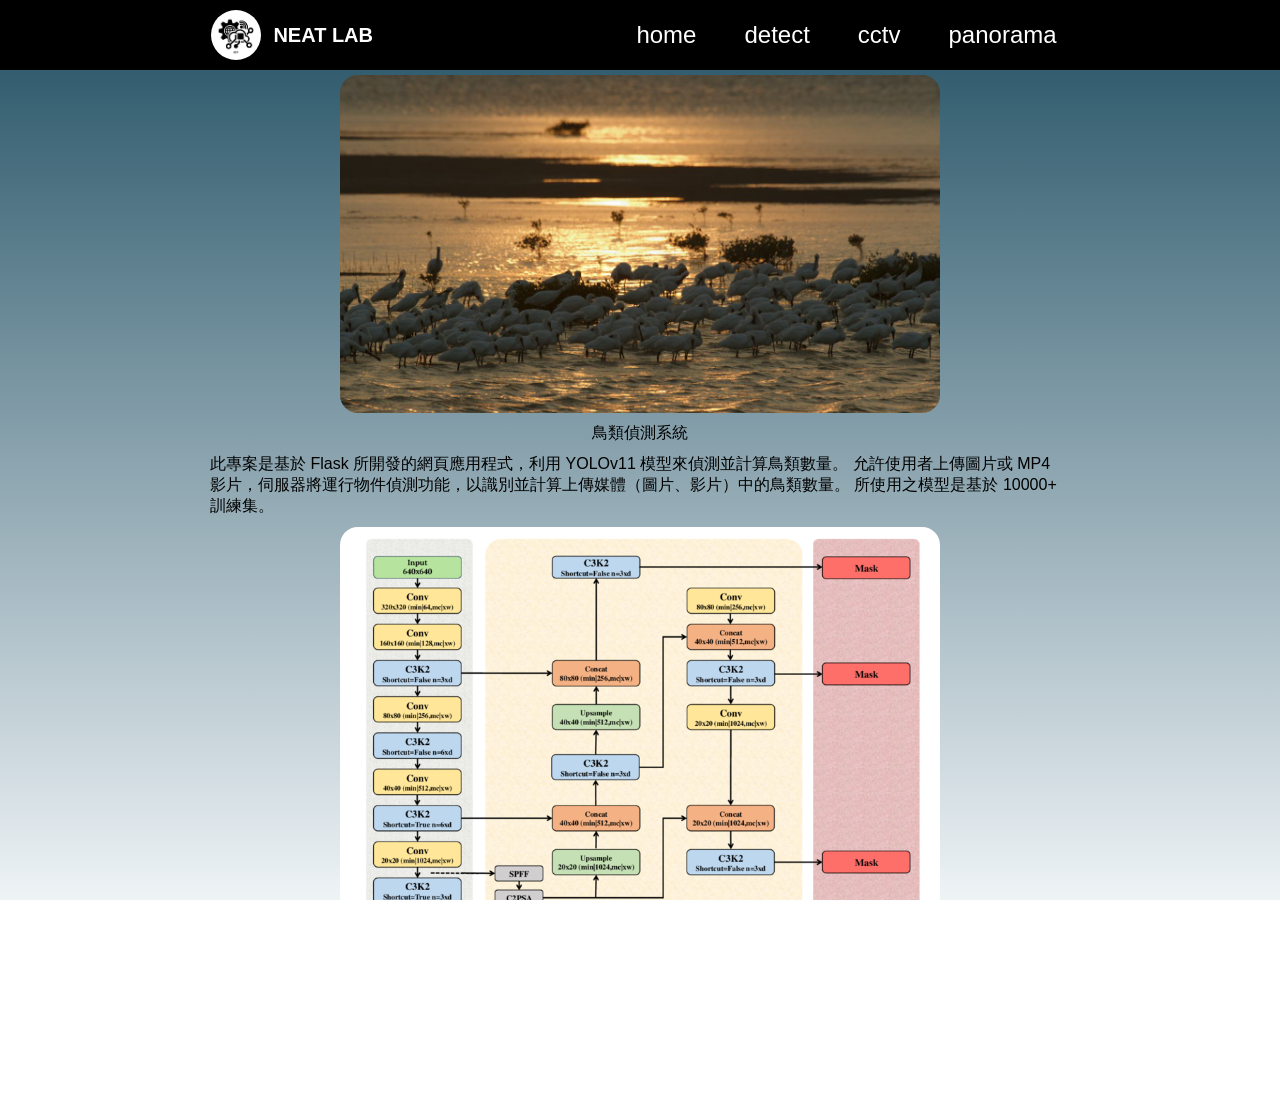
<file: templates/index.html>
<!DOCTYPE html>
<html lang="zh-tw">
<head>
    <meta charset="UTF-8">
    <meta name="viewport" content="width=device-width, initial-scale=1.0">
    <title>NCKU NEAT LAB</title>
    <link rel="stylesheet" href="../static/style.css">
</head>
<body>
    <header>
        <nav>
            <div class="logo">
                <img src="../static/images/neat_logo.jpg" width="50" height="50">
                <span>NEAT LAB</span>
            </div>
            <ul>
                <li><a href="/">home</a></li>
                <li><a href="/detect">detect</a></li>
                <li><a href="/cctv">cctv</a></li>
                <li><a href="/panorama">panorama</a></li>
            </ul>
        </nav>
    </header>
    <main class="content">
        <img src="../static/images/home_page_bird.jpg" width="600">
        <p>鳥類偵測系統</p>
        <p>此專案是基於 Flask 所開發的網頁應用程式，利用 YOLOv11 模型來偵測並計算鳥類數量。 
            允許使用者上傳圖片或 MP4 影片，伺服器將運行物件偵測功能，以識別並計算上傳媒體（圖片、影片）中的鳥類數量。 
            所使用之模型是基於 10000+ 訓練集。</p>
        <img src="../static/images/home_page_bird_2.jpg" width="600">
        <p>聯絡資訊</p>
        <address>701 台南市東區大學路 1 號資訊工程系新館 4 樓 65402</address>
        <p>neat@mail.csie.edu.tw</p>
        <p>06-2757575 分機65402</p>
    </main>
</body>
</html>
</file>
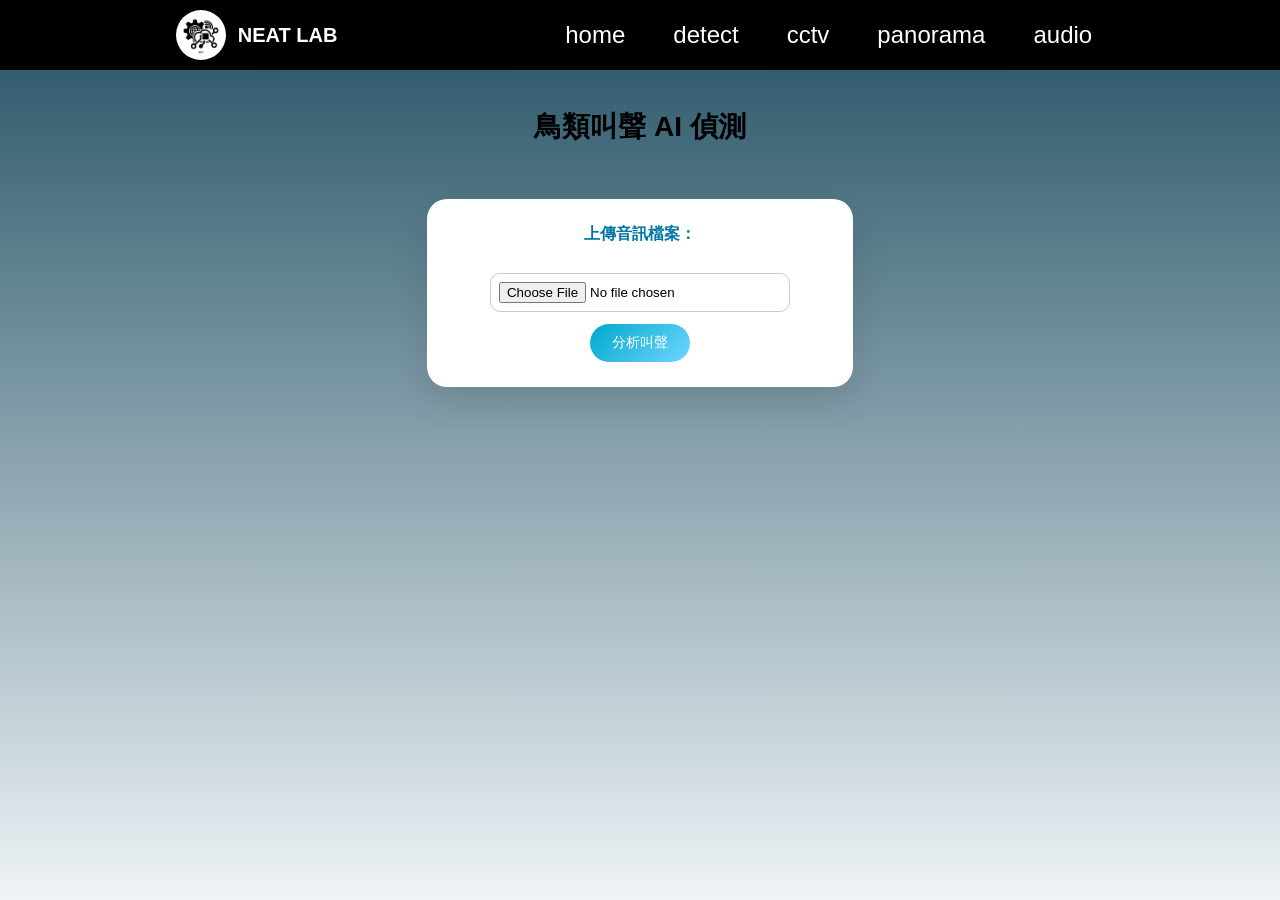
<file: templates/audio.html>
<!DOCTYPE html>
<html lang="zh-tw">
<head>
    <meta charset="UTF-8">
    <meta name="viewport" content="width=device-width, initial-scale=1.0">
    <title>NCKU NEAT LAB</title>
    <link rel="stylesheet" href="../static/style.css">
</head>

<body>
    <header>
        <nav>
            <div class="logo">
                <img src="../static/images/neat_logo.jpg" width="50" height="50">
                <span>NEAT LAB</span>
            </div>
            <ul>
                <li><a href="/">home</a></li>
                <li><a href="/detect">detect</a></li>
                <li><a href="/cctv">cctv</a></li>
                <li><a href="/panorama">panorama</a></li>
                <li><a href="/audio">audio</a></li>
            </ul>
        </nav>
    </header>

    <main class="content">
        <h2>鳥類叫聲 AI 偵測</h2>
        <div class="upload-box">
            <label>上傳音訊檔案：</label>
            <br><br>
            <input type="file" id="audioFile" accept="audio/*,video/*">
            <button onclick="uploadAudio()">分析叫聲</button>
        </div>

        <div id="wait"></div>

        <div class="preview-area">
            <img id="resultChart" style="display:none; width: 600px;">
        </div>

        <script src="../static/audio.js"></script>
    </main>

</body>

</html>
</file>
<file: static/style.css>
html,
body {
    height: 100%;
    margin: 0;
    padding: 0;
    overflow-x: hidden;
}

* {
    box-sizing: border-box;
}

body {
    margin: 0;
    font-family: "Segoe UI", "Noto Sans TC", sans-serif;
    background: linear-gradient(to bottom, #235164, #eef3f6);
    background-repeat: no-repeat;
    background-attachment: fixed;
    padding: 0;
    min-height: 100vh;
    display: flex;
    flex-direction: column;
}

header {
    background: black;
    position: sticky;
    top: 0;
    z-index: 100;
}

nav {
    display: flex;
    align-items: center;
    justify-content: space-evenly;
    padding: 10px 20px;
    margin: 0;
    flex-wrap: wrap;
    gap: 20px;
}

.logo {
    display: flex;
    align-items: center;
    gap: 12px;
    color: white;
    font-size: 20px;
    font-weight: bold;
}

.logo img {
    border-radius: 50%;
    margin: 0;
    width: 50px;
    height: 50px;
}

nav ul {
    list-style: none;
    display: flex;
    gap: 24px;
    margin: 0;
    flex-wrap: wrap;
    justify-content: center;
}

nav a {
    color: white;
    text-decoration: none;
    font-size: 24px;
    padding: 6px 12px;
    border-radius: 20px;
    transition: background 0.3s, transform 0.2s;
}

nav a:hover {
    background: rgba(255, 255, 255, 0.25);
    transform: translateY(-2px);
}

/* ===== 主內容區 ===== */
h2 {
    text-align: center;
    margin-top: 38px;
    color: black;
    font-size: 28px; 
}

h3 {
    text-align: center;
    margin-top: 20px;
    color: black;
    font-size: 24px; 
}

p,
address {
    max-width: 900px;
    margin: 5px auto;
    padding: 0 20px;
}

/* ===== 圖片 ===== */
img {
    display: block;
    margin: 5px auto;
    border-radius: 18px;
    /* box-shadow: 0 10px 25px rgba(0, 0, 0, 0.15); */
    max-width: 100%;
    height: auto;
}

/* RTSP 串流圖片移除 margin */
#rtsp_test,
#rtsp_test_2 {
    margin: 0 auto;
}

/* ===== 上傳卡片 ===== */
.upload-box {
    max-width: calc(100% - 40px);
    margin: 30px auto;
    padding: 25px;
    background: white;
    border-radius: 20px;
    box-shadow: 0 15px 35px rgba(0, 0, 0, 0.1);
    text-align: center;
    box-sizing: border-box;
}

.upload-box label {
    font-weight: bold;
    color: #0077a3;
}

/* ===== 表單元件 ===== */
input[type="file"],
select {
    margin-top: 10px;
    padding: 8px;
    border-radius: 10px;
    border: 1px solid #ccc;
    width: 100%;
    max-width: 300px;
    box-sizing: border-box;
}

/* ===== 按鈕 ===== */
button {
    margin-top: 12px;
    padding: 10px 22px;
    border: none;
    border-radius: 30px;
    background: linear-gradient(135deg, #00a8cc, #6fd6ff);
    color: white;
    font-size: 14px;
    cursor: pointer;
    transition: transform 0.2s, box-shadow 0.2s;
}

button:hover {
    transform: translateY(-2px);
    box-shadow: 0 8px 20px rgba(0, 168, 204, 0.4);
}

.note {
    text-align: center;
    font-size: 14px;
    color: black;
}

.preview-area {
    display: none;
    justify-content: center;
    gap: 30px;
    flex-wrap: wrap;
    margin-top: 10px;
    padding: 0 20px;
}

.preview-area:has(img[src]),
.preview-area:has(video[src]) {
    display: flex;
}

#result_img_count,
#result_count_by_class {
    max-width: 600px;
    margin: 5px auto;
    background: #f2fbff;
    padding: 15px 20px;
    border-radius: 15px;
    box-shadow: 0 8px 20px rgba(0, 0, 0, 0.08);
    text-align: center;
}

/* 隱藏尚無內容的結果區塊 */
#result_img_count:empty,
#result_count_by_class:empty {
    display: none;
}

/* ===== Footer感（聯絡資訊） ===== */
address {
    background: #f0fbff;
    padding: 15px;
    border-radius: 15px;
}

#wait {
    text-align: center;
    color: #0077a3;
}

/* 讓主內容撐滿剩餘高度 */
main.content {
    flex: 1 0 auto;
    display: flex;
    flex-direction: column;
}

#temperature,
#humidity,
#timestamp {
    font-size: 24px;
    color: rgb(0, 0, 0);
}

#main-container {
    display: flex;
    flex-direction: column;
    gap: 20px;
    padding: 0 20px;
    flex: 1 0 auto;
    width: 100%;
    box-sizing: border-box;
    max-width: 100%;
}

#video-section {
    width: 100%;
}

#control_section {
    /* display: grid;
    grid-template-columns: repeat(auto-fit, minmax(300px, 1fr)); */
    gap: 10px;
    width: 100%;
    padding: 0;
    border: none;
}

#control_section_left,
#control_section_right {
    width: 100%;
}

#rtsp_test,
#rtsp_test_2 {
    border-radius: 0px;
    width: 100%;
    height: auto;
    object-fit: contain;
    margin: 0 auto;
}

#direction-control button{
    margin-top: 0px;
    padding: 0px 30px;
    line-height: 1;
}

#direction-control {
    display: flex;
    margin-right: 2px;
}

#zoom_control,
#zoom_control_2 {
    display: flex;
    gap: 10px;
    align-items: center;
}

#zoomDisplay,
#zoomDisplay_2 {
    display: inline-block;
    width: 4ch;          
    text-align: right;    
}

#zoomSlider,
#zoomSlider_2 {
    width: 200px;
}

#sensor-section {
    width: 100%;
}

#chart-section {
    width: 100%;
    margin: 0 auto;
    background: white;
    padding: 20px;
    border-radius: 10px;
    box-shadow: 0 2px 10px rgba(0, 0, 0, 0.1);
}

#chart-controls {
    margin: 20px 0;
    display: flex;
    justify-content: center;
    gap: 10px;
    align-items: center;
}

input[type="date"] {
    padding: 6px;
    border: 1px solid #ccc;
    border-radius: 4px;
}

.chart-box {
    position: relative;
    height: 400px;
    width: 100%;
}

#detection-section {
    display: flex;
    gap: 20px;
    margin-top: 20px;
}

#detection_cam1,
#detection_cam2 {
    flex: 1;
    border: 1px solid #ddd;
    padding: 10px;
    border-radius: 8px;
}

#detection1_status,
#detection2_status {
    margin-bottom: 10px;
    font-size: 14px;
    color: #666;
}

#detection_image_cam1,
#detection_image_cam2 {
    max-width: 100%;
    max-height: 400px;
    display: none;
    border-radius: 8px;
}

#detection1_placeholder,
#detection2_placeholder {  
    width: 100%;
    height: 300px;
    background-color: #f0f0f0;
    display: flex;
    align-items: center;
    justify-content: center;
    border-radius: 8px;
}

/* ===== 小型手機（320px - 480px） ===== */
@media (max-width: 480px) {
    nav {
        flex-direction: row;
        gap: 0;
        padding: 8px 5px;
        justify-content: space-between;
        align-items: center;
    }

    nav ul {
        gap: 8px;
        flex-direction: row;
        width: auto;
        flex-wrap: nowrap;
        margin-left: auto;
    }

    nav a {
        font-size: 12px;
        padding: 6px 8px;
        width: auto;
        text-align: center;
        white-space: nowrap;
    }

    .logo {
        font-size: 14px;
        gap: 6px;
        width: auto;
        justify-content: flex-start;
        flex-shrink: 0;
    }

    .logo img {
        width: 35px;
        height: 35px;
    }

    h2 {
        font-size: 18px;
        margin-top: 20px;
    }

    p,
    address {
        padding: 0 15px;
    }

    .upload-box {
        max-width: calc(100% - 20px);
        margin: 20px auto;
        padding: 15px;
        box-sizing: border-box;
    }

    input[type="file"],
    select {
        max-width: 100%;
    }

    #temperature,
    #humidity,
    #timestamp {
        font-size: 18px;
    }

    #raspberry {
        font-size: 16px;
    }

    #main-container {
        padding: 0 10px;
        gap: 15px;
    }

    #video-wrapper {
        grid-template-columns: 1fr;
        gap: 10px;
        padding: 0;
    }

    #rtsp_test,
    #rtsp_test_2 {
        width: 100%;
        height: auto;
    }

    .preview-area {
        gap: 15px;
        padding: 0 10px;
    }

    button {
        padding: 8px 16px;
        font-size: 12px;
    }

    nav a:hover {
        transform: none;
    }
}

/* ===== 中型手機（481px - 767px） ===== */
@media (min-width: 481px) and (max-width: 767px) {
    nav {
        justify-content: space-between;
        padding: 10px 15px;
        flex-wrap: nowrap;
    }

    nav ul {
        gap: 12px;
        flex-wrap: nowrap;
    }

    nav a {
        font-size: 14px;
        padding: 6px 10px;
        white-space: nowrap;
    }

    .logo {
        font-size: 16px;
        gap: 8px;
        flex-shrink: 0;
    }

    .logo img {
        width: 40px;
        height: 40px;
    }

    h2 {
        font-size: 20px;
        margin-top: 30px;
    }

    #temperature,
    #humidity,
    #timestamp {
        font-size: 20px;
    }

    #main-container {
        padding: 0 25px;
    }

    #video-wrapper {
        grid-template-columns: 1fr;
        gap: 15px;
    }

    #rtsp_test,
    #rtsp_test_2 {
        width: 100%;
        height: auto;
    }
}

/* ===== 平板裝置（768px 以上） ===== */
@media (min-width: 768px) {
    nav {
        justify-content: space-evenly;
    }

    nav ul {
        gap: 24px;
    }

    #video-wrapper {
        grid-template-columns: repeat(2, 1fr);
    }

    #rtsp_test,
    #rtsp_test_2 {
        width: 100%;
        height: auto;
    }

    #main-container {
        padding: 0 40px;
    }
}

/* ===== 桌機裝置（1024px 以上） ===== */
@media (min-width: 1024px) {
    nav {
        justify-content: space-evenly;
    }

    #main-container {
        padding: 0 60px;
        margin: 0 auto;
        max-width: 1200px;
    }

    #video-wrapper {
        grid-template-columns: repeat(2, 1fr);
    }

    #rtsp_test,
    #rtsp_test_2 {
        width: 100%;
        height: auto;
        max-height: 800px;
        object-fit: contain;
    }
}
</file>
